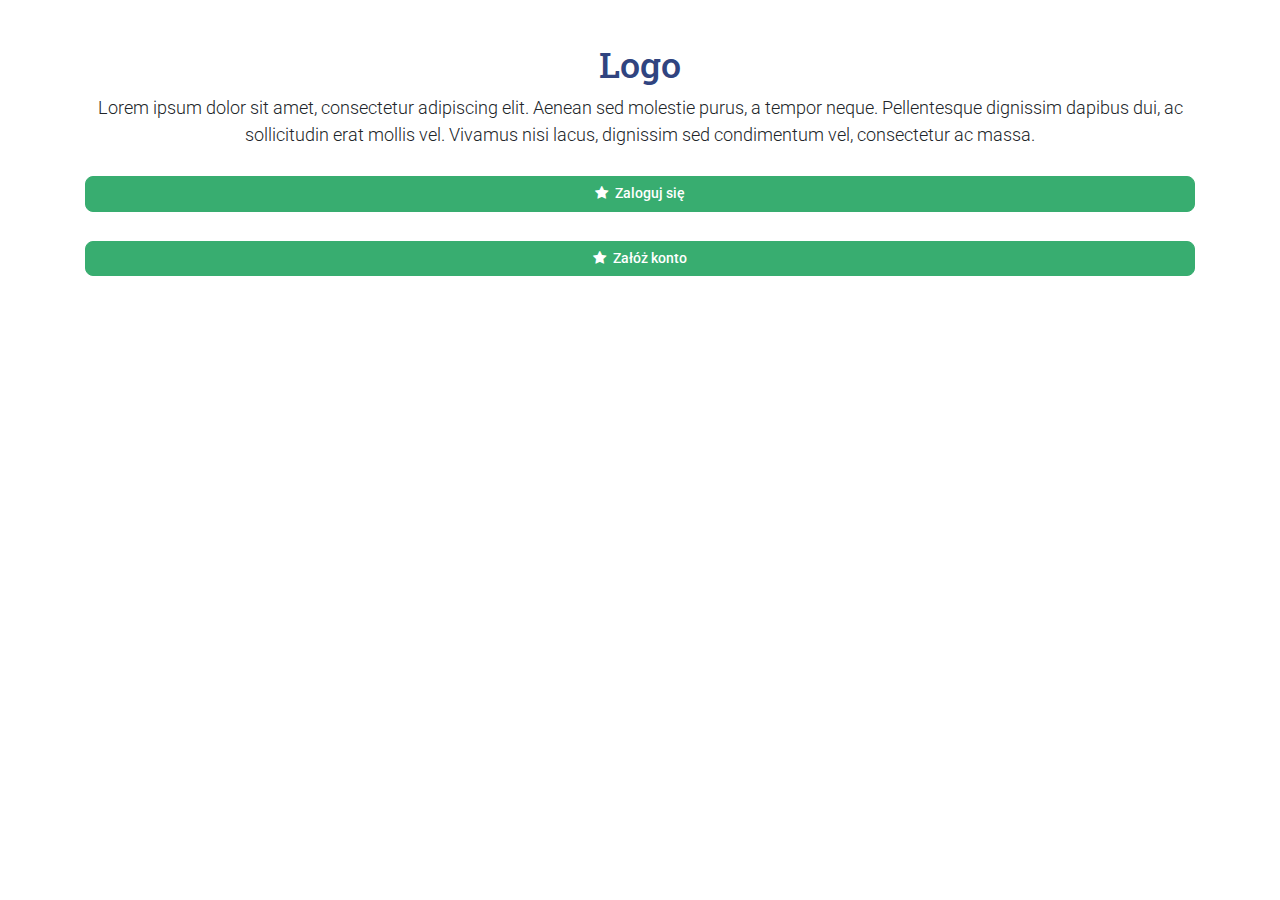
<file: index.html>
<!DOCTYPE html>
<html>

<head>
    <meta charset="utf-8">
    <meta name="viewport" content="width=device-width, initial-scale=1.0, shrink-to-fit=no">
    <title>Mieszkanio</title>
    <link rel="stylesheet" href="assets/bootstrap/css/bootstrap.min.css">
    <link rel="stylesheet" href="https://fonts.googleapis.com/css?family=Roboto:100,100i,300,300i,400,400i,500,500i,700,700i,900,900i&amp;subset=latin-ext">
    <link rel="stylesheet" href="https://fonts.googleapis.com/css?family=Roboto+Slab:100,200,300,400,500,600,700,800,900&amp;subset=latin-ext">
    <link rel="stylesheet" href="assets/fonts/font-awesome.min.css">
    <link rel="stylesheet" href="assets/fonts/simple-line-icons.min.css">
    <link rel="stylesheet" href="assets/css/styles.min.css">
</head>

<body>
    <div>
        <header></header>
        <main>
            <div class="py-5">
                <div class="container">
                    <h1 class="text-secondary" style="text-align: center;">Logo</h1>
                    <p class="lead text-center">Lorem ipsum dolor sit amet, consectetur adipiscing elit. Aenean sed molestie purus, a tempor neque. Pellentesque dignissim dapibus dui, ac sollicitudin erat mollis vel. Vivamus nisi lacus, dignissim sed condimentum vel, consectetur
                        ac massa.</p>
                    <div class="row justify-content-center">
                        <div class="col-12 py-3"><a class="btn btn-primary btn-block" role="button" href="logowanie.html"><i class="fa fa-star mr-2"></i><span>Zaloguj się</span></a></div>
                        <div class="col-12 py-3"><button class="btn btn-primary btn-block" type="button"><i class="fa fa-star mr-2"></i><span>Załóż konto</span></button></div>
                    </div>
                </div>
            </div>
        </main>
        <footer></footer>
    </div>
    <script src="assets/js/jquery.min.js"></script>
    <script src="assets/bootstrap/js/bootstrap.min.js"></script>
    <script src="assets/js/script.min.js"></script>
</body>

</html>
</file>
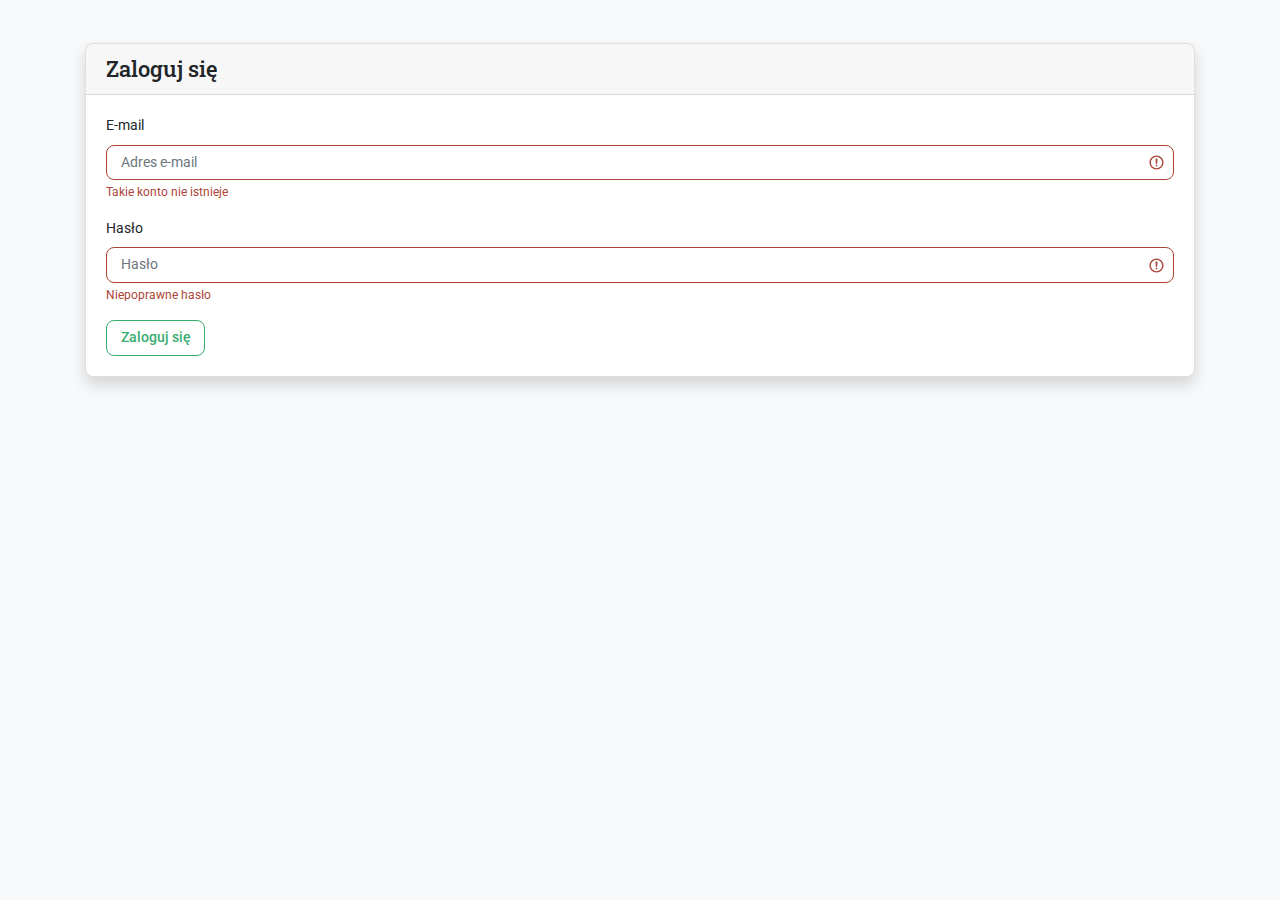
<file: logowanie.html>
<!DOCTYPE html>
<html>

<head>
    <meta charset="utf-8">
    <meta name="viewport" content="width=device-width, initial-scale=1.0, shrink-to-fit=no">
    <title>Mieszkanio</title>
    <link rel="stylesheet" href="assets/bootstrap/css/bootstrap.min.css">
    <link rel="stylesheet" href="https://fonts.googleapis.com/css?family=Roboto:100,100i,300,300i,400,400i,500,500i,700,700i,900,900i&amp;subset=latin-ext">
    <link rel="stylesheet" href="https://fonts.googleapis.com/css?family=Roboto+Slab:100,200,300,400,500,600,700,800,900&amp;subset=latin-ext">
    <link rel="stylesheet" href="assets/fonts/font-awesome.min.css">
    <link rel="stylesheet" href="assets/fonts/simple-line-icons.min.css">
    <link rel="stylesheet" href="assets/css/styles.min.css">
</head>

<body class="bg-light">
    <div>
        <header></header>
        <main>
            <div class="py-5">
                <div class="container">
                    <div class="card shadow">
                        <div class="card-header">
                            <h4 class="mb-0">Zaloguj się</h4>
                        </div>
                        <div class="card-body">
                            <form>
                                <div class="form-group has-danger"><label class="form-control-label">E-mail</label><input class="form-control is-invalid" type="email" placeholder="Adres e-mail">
                                    <div class="invalid-feedback"><span>Takie konto nie istnieje</span></div>
                                </div>
                                <div class="form-group has-danger"><label class="form-control-label">Hasło</label><input class="form-control is-invalid" type="password" placeholder="Hasło">
                                    <div class="invalid-feedback"><span>Niepoprawne hasło</span></div>
                                </div>
                                <div class="form-group mb-0"><a class="btn btn-outline-primary" role="button" href="dashboard.html">Zaloguj się</a></div>
                            </form>
                        </div>
                    </div>
                </div>
            </div>
        </main>
        <footer></footer>
    </div>
    <script src="assets/js/jquery.min.js"></script>
    <script src="assets/bootstrap/js/bootstrap.min.js"></script>
    <script src="assets/js/script.min.js"></script>
</body>

</html>
</file>
